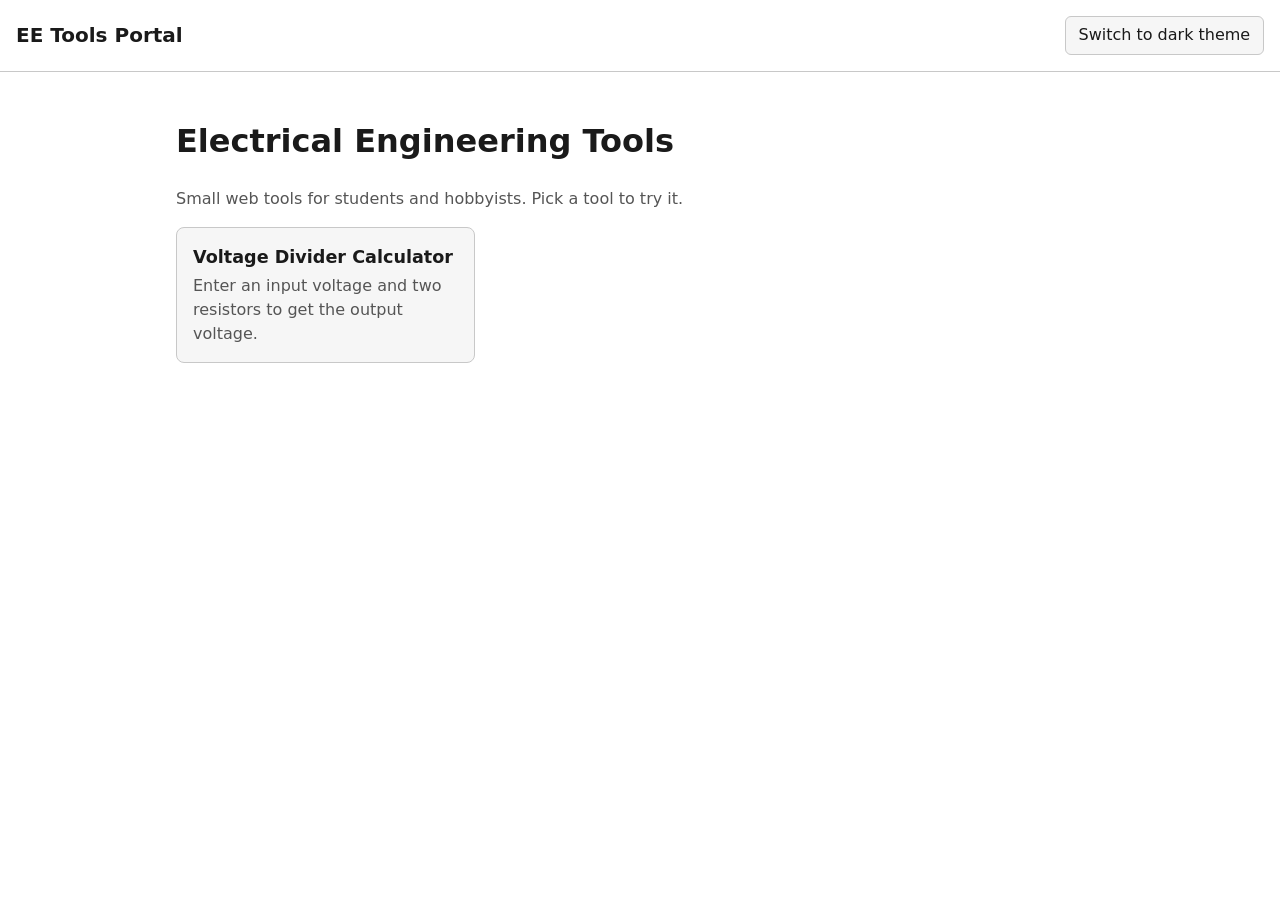
<file: index.html>
<!DOCTYPE html>
<html lang="en" data-theme="light">
<head>
  <meta charset="utf-8">
  <meta name="viewport" content="width=device-width, initial-scale=1">
  <title>EE Tools Portal</title>
  <link rel="stylesheet" href="css/style.css">
  <script src="js/theme.js"></script>
</head>
<body>
  <header class="site-header">
    <a class="site-title" href="index.html">EE Tools Portal</a>
    <button id="theme-toggle" type="button">Switch to dark theme</button>
  </header>

  <main>
    <h1>Electrical Engineering Tools</h1>
    <p class="intro">Small web tools for students and hobbyists. Pick a tool to try it.</p>

    <!-- To add a tool: create its page in tools/, then add one <li> card here. -->
    <ul class="tool-grid">
      <li>
        <a class="tool-card" href="tools/voltage-divider.html">
          <h2>Voltage Divider Calculator</h2>
          <p>Enter an input voltage and two resistors to get the output voltage.</p>
        </a>
      </li>
    </ul>
  </main>
</body>
</html>
</file>
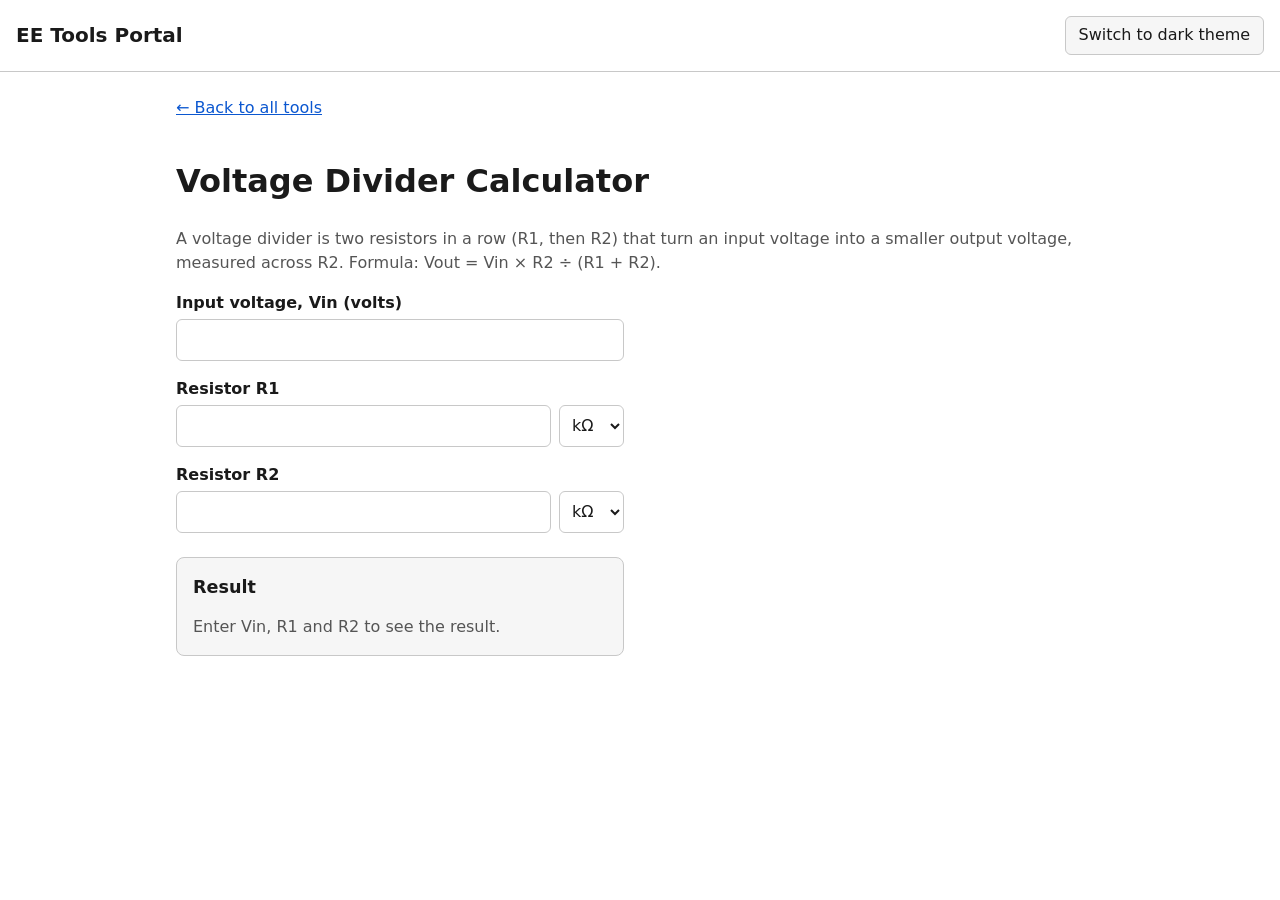
<file: tools/voltage-divider.html>
<!DOCTYPE html>
<html lang="en" data-theme="light">
<head>
  <meta charset="utf-8">
  <meta name="viewport" content="width=device-width, initial-scale=1">
  <title>Voltage Divider Calculator — EE Tools Portal</title>
  <link rel="stylesheet" href="../css/style.css">
  <script src="../js/theme.js"></script>
</head>
<body>
  <header class="site-header">
    <a class="site-title" href="../index.html">EE Tools Portal</a>
    <button id="theme-toggle" type="button">Switch to dark theme</button>
  </header>

  <main>
    <a class="back-link" href="../index.html">&larr; Back to all tools</a>
    <h1>Voltage Divider Calculator</h1>
    <p class="intro">
      A voltage divider is two resistors in a row (R1, then R2) that turn an input voltage
      into a smaller output voltage, measured across R2.
      Formula: Vout = Vin &times; R2 &divide; (R1 + R2).
    </p>

    <form id="divider-form" class="tool-form" novalidate>
      <div class="field">
        <label for="vin">Input voltage, Vin (volts)</label>
        <div class="field-row">
          <input id="vin" type="number" inputmode="decimal" step="any" autocomplete="off">
        </div>
      </div>

      <div class="field">
        <label for="r1">Resistor R1</label>
        <div class="field-row">
          <input id="r1" type="number" inputmode="decimal" step="any" min="0" autocomplete="off">
          <select id="r1-unit" aria-label="R1 unit">
            <option value="1">Ω</option>
            <option value="1000" selected>kΩ</option>
            <option value="1000000">MΩ</option>
          </select>
        </div>
      </div>

      <div class="field">
        <label for="r2">Resistor R2</label>
        <div class="field-row">
          <input id="r2" type="number" inputmode="decimal" step="any" min="0" autocomplete="off">
          <select id="r2-unit" aria-label="R2 unit">
            <option value="1">Ω</option>
            <option value="1000" selected>kΩ</option>
            <option value="1000000">MΩ</option>
          </select>
        </div>
      </div>
    </form>

    <section class="result" aria-live="polite">
      <h2>Result</h2>
      <p id="message" class="message"></p>
      <dl id="outputs" hidden>
        <dt>Output voltage, Vout</dt>
        <dd id="vout"></dd>
        <dt>Divider ratio (Vout &divide; Vin)</dt>
        <dd id="ratio"></dd>
      </dl>
    </section>
  </main>

  <script src="../js/voltage-divider.js"></script>
</body>
</html>
</file>
<file: css/style.css>
/* Neutral placeholder styling. Visual design to be chosen later. */

/* Theme colors live here as variables, so both themes are defined in one place. */
:root {
  --bg: #ffffff;
  --text: #1a1a1a;
  --muted: #555555;
  --border: #c8c8c8;
  --card-bg: #f6f6f6;
  --link: #0b57d0;
}

:root[data-theme="dark"] {
  --bg: #121212;
  --text: #f0f0f0;
  --muted: #b8b8b8;
  --border: #444444;
  --card-bg: #1e1e1e;
  --link: #8ab4f8;
}

* { box-sizing: border-box; }

body {
  margin: 0;
  background: var(--bg);
  color: var(--text);
  font-family: system-ui, -apple-system, "Segoe UI", Roboto, sans-serif;
  line-height: 1.5;
}

a { color: var(--link); }

.site-header {
  display: flex;
  align-items: center;
  justify-content: space-between;
  gap: 1rem;
  padding: 1rem;
  border-bottom: 1px solid var(--border);
}

.site-title {
  font-size: 1.25rem;
  font-weight: 700;
  color: var(--text);
  text-decoration: none;
}

#theme-toggle {
  font: inherit;
  color: var(--text);
  background: var(--card-bg);
  border: 1px solid var(--border);
  border-radius: 6px;
  padding: 0.4rem 0.8rem;
  cursor: pointer;
}

main {
  max-width: 60rem;
  margin: 0 auto;
  padding: 1.5rem 1rem;
}

.intro { color: var(--muted); }

/* Cards: one column on phones, more columns as the screen gets wider. */
.tool-grid {
  display: grid;
  grid-template-columns: repeat(auto-fill, minmax(15rem, 1fr));
  gap: 1rem;
  padding: 0;
  list-style: none;
}

.tool-card {
  display: block;
  height: 100%;
  padding: 1rem;
  background: var(--card-bg);
  border: 1px solid var(--border);
  border-radius: 8px;
  color: var(--text);
  text-decoration: none;
}

.tool-card:hover,
.tool-card:focus-visible { border-color: var(--link); }

.tool-card h2 { margin: 0 0 0.25rem; font-size: 1.1rem; }
.tool-card p { margin: 0; color: var(--muted); }

.back-link { display: inline-block; margin-bottom: 1rem; }

/* Tool forms and results */
.tool-form { max-width: 28rem; }
.field { margin-bottom: 1rem; }
.field label { display: block; margin-bottom: 0.25rem; font-weight: 600; }
.field-row { display: flex; gap: 0.5rem; }

input, select {
  font: inherit;
  color: var(--text);
  background: var(--bg);
  border: 1px solid var(--border);
  border-radius: 6px;
  padding: 0.5rem;
}
input { flex: 1; min-width: 0; }

:focus-visible { outline: 2px solid var(--link); outline-offset: 2px; }

.result { max-width: 28rem; margin-top: 1.5rem; padding: 1rem; background: var(--card-bg); border: 1px solid var(--border); border-radius: 8px; }
.result h2 { margin-top: 0; font-size: 1.1rem; }
.message { margin: 0; color: var(--muted); }
dt { color: var(--muted); }
dd { margin: 0 0 0.75rem; font-size: 1.5rem; font-weight: 700; }
</file>
